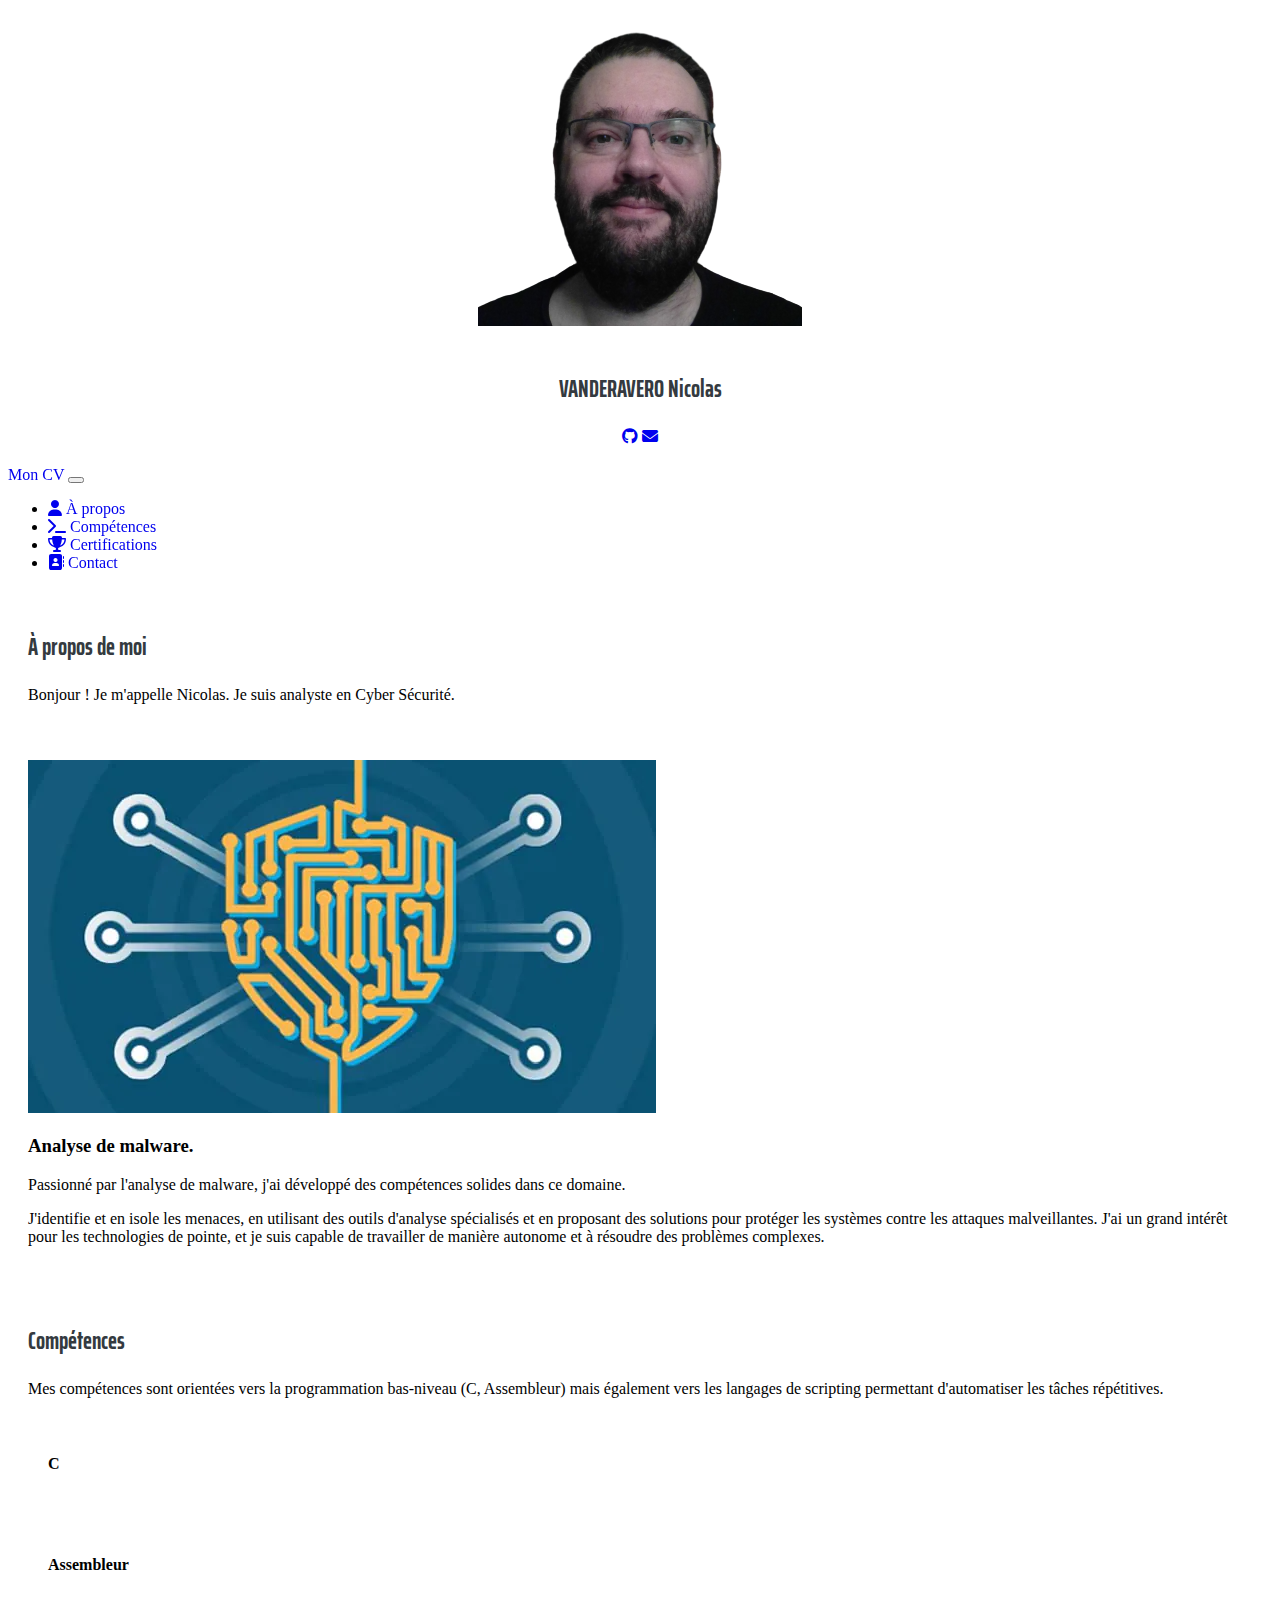
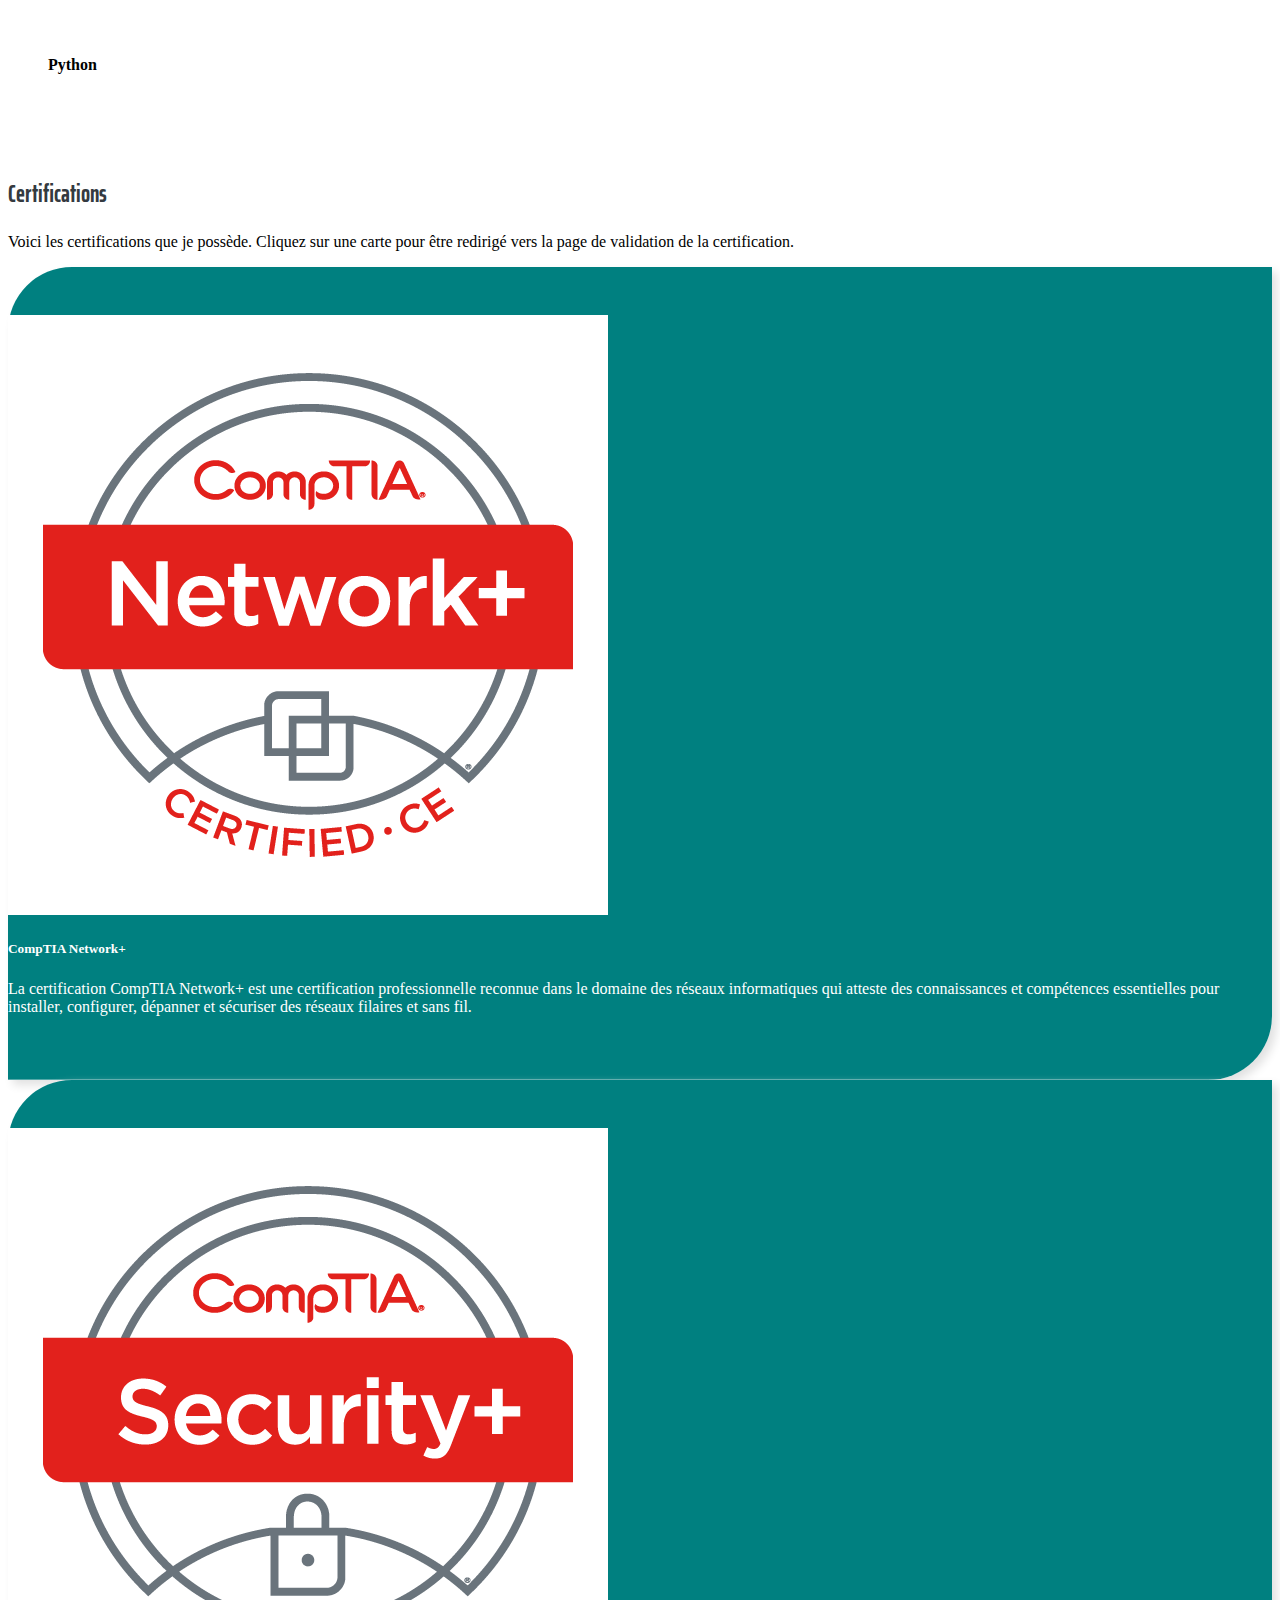
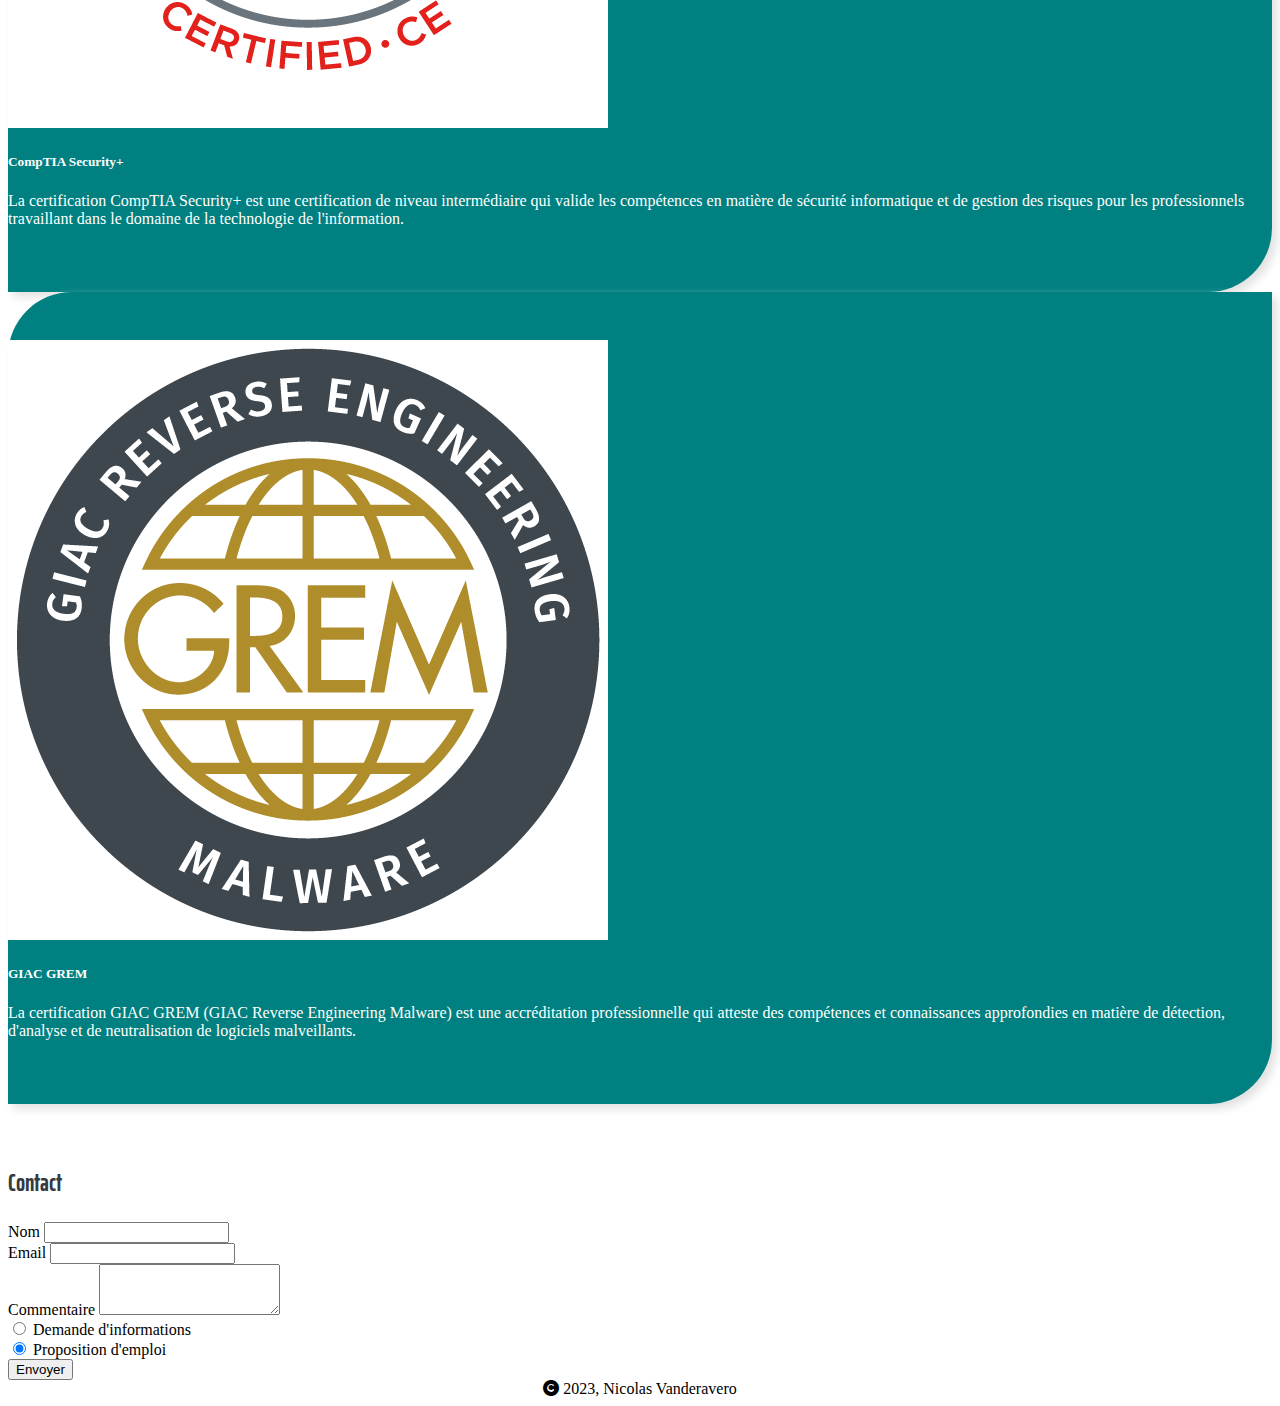
<file: index.html>
<!DOCTYPE html>
<html lang="fr">
<head>
    <!-- Prise en charge de l'encodage UTF-8 pour utiliser les caractères accentués  -->
    <meta charset="UTF-8">
    <!-- Initialisation du viewport HTML5 à la largeur de l'écran avec un zoom de 100% -->
    <meta name="viewport" content="width=device-with, initial-scale=1">

    <title>CV en ligne de Nicolas Vanderavero</title>

    <!-- Inclusion de ma propre feuille de style. Allez voir le contenu, il y a plein de commentaires ! -->
    <link href="css/css.css" rel="stylesheet" type="text/css">

    <!-- Inclusion de la feuille de style de Bootstrap -->
    <link href="https://cdn.jsdelivr.net/npm/bootstrap@5.3.0-alpha2/dist/css/bootstrap.min.css" rel="stylesheet"
          integrity="sha384-aFq/bzH65dt+w6FI2ooMVUpc+21e0SRygnTpmBvdBgSdnuTN7QbdgL+OapgHtvPp" crossorigin="anonymous">

    <!-- Inclusion de la feuille de style de Font Awesome -->
    <link href="https://cdnjs.cloudflare.com/ajax/libs/font-awesome/6.4.0/css/all.min.css" rel="stylesheet">

    <!-- Inclusion de la fonte Saira -->
    <link href="https://fonts.googleapis.com/css?family=Saira+Extra+Condensed:500,700" rel="stylesheet" type="text/css"/>

    <!-- Inclusion du manifest pour rendre le site PWA -->
    <link rel="manifest" href="manifest.json" crossorigin="use-credentials" />
    <!-- Enregistrement du serviceworker -->
    <script>
            navigator.serviceWorker.register("js/sw.js");
    </script>

</head>
<body>
<!-- Container principal. Il est fluid pour prendre la largeur totale de la page -->
<div class="container-fluid" id="container-principal">

    <!-- Ligne principale qui contient 2 colonnes :
            - La colonne de gauche avec la photo de profil,
            - La colonne de droite la barre de navigation et les sections
    -->
    <div class="row" id="ligne-principale">

        <!-- La colonne de gauche qui contient la photo de profil -->
        <!-- On change diminue la largeur de la colonne à 2 pour les affichages larges -->
        <div class="col-lg-2 colonne-gauche">
            <img src="img/photo.png" class="img-fluid rounded-circle" style="max-width: 80%; object-position: center;">
            <div class="text-center text-light" style="text-align: center;padding-top:20px;padding-bottom: 20px;">
                <h2>VANDERAVERO Nicolas</h2>
                <a href="https://github.com/vanderaveron-umons"> <span class="fa-brands fa-github"></span></a>
                <a href="mailto:nicolas.vanderavero@student.umons.ac.be"> <span class="fa fa-envelope"></span></a>
            </div>
        </div>

        <!-- La colonne de droite qui contient la barre de navigation et les sections -->
        <div class="col colonne-droite">

            <!-- La première ligne de la colonne de droite est la navbar. On la place dans une div -->
            <div class="navbar-div">
                <div class="row">
                    <nav class="navbar navbar-expand-lg navbar-light">
                        <a class="navbar-brand" href="#">Mon CV</a>
                            <button class="navbar-toggler" type="button" data-bs-toggle="collapse" data-bs-target="#collapsibleNavbar">
                            <span class="navbar-toggler-icon"></span>
                        </button>

                        <div class="collapse navbar-collapse justify-content-end" id="collapsibleNavbar">
                            <ul class="navbar-nav">
                                <li class="nav-item active">
                                    <a href="#about" class="nav-link">
                                        <i class="fa fa-user"></i> <span> À propos </span>
                                    </a>
                                </li>

                                <li class="nav-item">
                                    <a href="#skills" class="nav-link">
                                        <i class="fa fa-terminal"></i> <span> Compétences </span>
                                    </a>
                                </li>

                                <li class="nav-item">
                                    <a href="#certifications" class="nav-link">
                                        <i class="fa-solid fa-trophy"></i> <span> Certifications </span>
                                    </a>
                                </li>

                                <li class="nav-item">
                                    <a href="#contact" class="nav-link">
                                        <i class="fa-solid fa-address-book"></i> <span> Contact </span>
                                    </a>
                                </li>
                            </ul>
                        </div>
                    </nav>
                </div>
            </div>

            <!-- La seconde ligne de la colonee de droite sont les différents sections -->
            <div class="row">
                <!-- Première section : à propos -->
                <section id="about" class="about">
                <div>
                    <div class="section-title" style="padding: 20px;">
                        <h2>À propos de moi</h2>
                        <p>Bonjour ! Je m'appelle Nicolas. Je suis analyste en Cyber Sécurité.</p>
                    </div>

                    <div class="row" style="padding: 20px;">
                        <div class="col-lg-4">
                            <img src="img/CyberSecurite.webp" class="img-fluid img-thumbnail  shadow" alt="">
                        </div>
                        <div class="col-lg-8 pt-4 pt-lg-0 content">
                            <h3>Analyse de malware.</h3>
                            <p class="fst-italic">Passionné par l'analyse de malware, j'ai développé des compétences
                                solides dans ce domaine.</p>
                            <p>J'identifie et en isole les menaces, en utilisant des outils d'analyse spécialisés et en
                                proposant des solutions pour protéger les systèmes contre les attaques malveillantes.
                                J'ai un grand intérêt pour les technologies de pointe, et je suis capable de travailler
                                de manière autonome et à résoudre des problèmes
                                complexes.</p>
                        </div>
                    </div>
                </div>
            </section>

                <!-- Deuxième section : les compétences -->
                <section id="skills" class="skills section-bg">
                    <div class="container-fluid" style="padding:20px;">
                        <div class="section-title">
                            <h2>Compétences</h2>
                            <p>Mes compétences sont orientées vers la programmation bas-niveau (C, Assembleur) mais
                                également vers les langages de scripting permettant d'automatiser les tâches
                                répétitives.</p>
                        </div>

                        <div class="container-fluid" style="padding: 20px;">
                            <h4 class="skill">C</h4>
                            <div class="progress">
                                <div class="progress-bar bg-success" role="progressbar" style="width:100%">
                                </div>
                            </div>
                        </div>

                        <div class="container-fluid" style="padding: 20px;">
                            <h4 class="skill">Assembleur</h4>
                            <div class="progress">
                                <div class="progress-bar bg-warning" role="progressbar" style="width:90%">
                                </div>
                            </div>
                        </div>

                        <div class="container-fluid" style="padding: 20px;">
                            <h4 class="skill">Python</h4>
                            <div class="progress">
                                <div class="progress-bar bg-danger progress-bar-striped progress-bar-animated"
                                     role="progressbar" style="width:70%">
                                </div>
                            </div>
                        </div>
                    </div>
                </section>

                <!-- Deuxième section : les certifications -->
                <section id="certifications" class="portfolio section-bg" style="padding-top: 20px; padding-bottom: 20px;">
                    <div class="container-fluid">
                        <div class="section-title">
                            <h2>Certifications</h2>
                            <p>Voici les certifications que je possède. Cliquez sur une carte pour être redirigé vers la
                                page de validation de la certification.</p>
                        </div>
                        <div class="row d-flex justify-content-center">
                            <div class="col-lg-3 col-md-4 col-sm-6">
                                <a href="https://www.credly.com/badges/b56e3f21-5b72-4671-9fa9-be29df28ea68/public_url"
                                   target="_blank" rel="noopener noreferrer">
                                    <div class="card">
                                        <img src="img/CompTIA_Network_Plus.png">
                                        <div class="card-body">
                                            <h5 class="card-title">CompTIA Network+</h5>
                                            <p class="card-text">La certification CompTIA Network+ est une certification professionnelle reconnue dans le domaine des réseaux informatiques qui atteste des connaissances et compétences essentielles pour installer, configurer, dépanner et sécuriser des réseaux filaires et sans fil.</p>
                                        </div>
                                    </div>
                                </a>
                            </div>

                            <div class="col-lg-3 col-md-4 col-sm-6">
                                <a href="https://www.credly.com/badges/7bde8641-ff64-4947-98e1-8841bb116463/public_url"
                                   target="_blank" rel="noopener noreferrer">
                                    <div class="card">
                                        <img src="img/CompTIA_Security_Plus.png">
                                        <div class="card-body">
                                            <h5 class="card-title">CompTIA Security+</h5>
                                            <p class="card-text">La certification CompTIA Security+ est une certification de niveau intermédiaire qui valide les compétences en matière de sécurité informatique et de gestion des risques pour les professionnels travaillant dans le domaine de la technologie de l'information.</p>
                                        </div>
                                    </div>
                                </a>
                            </div>
                            <div class="col-lg-3 col-md-4 col-sm-6">
                                <a href="https://www.credly.com/badges/8fb20cfa-3f0d-40a1-8bf2-4348c5bd4a67/public_url"
                                   target="_blank" rel="noopener noreferrer">
                                    <div class="card">
                                        <img src="img/GREM.png">
                                        <div class="card-body">
                                            <h5 class="card-title">GIAC GREM</h5>
                                            <p class="card-text">La certification GIAC GREM (GIAC Reverse Engineering Malware) est une accréditation professionnelle qui atteste des compétences et connaissances approfondies en matière de détection, d'analyse et de neutralisation de logiciels malveillants.</p>
                                        </div>
                                    </div>
                                </a>
                            </div>
                        </div>
                    </div>
                </section>

                <!-- Dernière section : le formulaire de contact -->
                <section id="contact">
                        <div class="container-fluid" style="padding-top:20px">
                            <h2>Contact</h2>
                            <form method="post" action="#" onsubmit="return contact(this);">
                                <div class="form-group">
                                    <label for="name">Nom</label>
                                    <input type="text" class="form-control" id="name" name="name" >
                                </div>
                                <div class="form-group">
                                    <label for="email">Email</label>
                                    <input type="email" class="form-control" id="email" name="email" >
                                </div>
                                <div class="form-group">
                                    <label for="comment">Commentaire</label>
                                    <textarea class="form-control" id="comment" name="comment" rows="3"></textarea>
                                </div>
                                <div class="form-group">
                                    <div class="form-check form-check-inline">
                                        <input class="form-check-input" type="radio" name="inlineRadioOptions" id="inlineRadio1" value="option1">
                                        <label class="form-check-label" for="inlineRadio1">Demande d'informations</label>
                                    </div>
                                    <div class="form-check form-check-inline">
                                        <input class="form-check-input" type="radio" name="inlineRadioOptions" id="inlineRadio2" value="option2" checked>
                                        <label class="form-check-label" for="inlineRadio2">Proposition d'emploi</label>
                                    </div>
                                </div>
                                <button type="submit" class="btn btn-primary">Envoyer</button>
                            </form>
                        </div>


                    <!--
                        <h2>Contact</h2>


                        <div class="form-group">
                            <label style="margin-bottom:5px">Nom</label>
                            <input type="text" name="name" class="form-control" style="margin-bottom:10px">
                            <label style="margin-bottom:5px">Email</label>
                            <input type="text" name="email" class="form-control" style="margin-bottom:10px">
                        </div>
                        <div class="form-group">
                            <label for="exampleFormControlTextarea1" style="margin-bottom:5px">Commentaire</label>
                            <textarea class="form-control" id="exampleFormControlTextarea1" rows="3"
                                      style="margin-bottom:10px"></textarea>
                        </div>
                        <div class="form-check form-check-inline">
                            <input class="form-check-input" type="radio" name="inlineRadioOptions" id="inlineRadio1"
                                   value="option1">
                            <label class="form-check-label" for="inlineRadio1">Demande d'informations</label>
                        </div>
                        <div class="form-check form-check-inline">
                            <input class="form-check-input" type="radio" name="inlineRadioOptions" id="inlineRadio2"
                                   value="option2">
                            <label class="form-check-label" for="inlineRadio2">Proposition d'emploi</label>
                        </div>
                        <div class="w-100"></div>
                        <a class="btn btn-primary" href="index.html" onclick="return contact(this);"
                           style="margin-top:15px;margin-bottom:20px">
                            Envoyer
                        </a>
                    </div>
-->
                </section>
            </div>
        </div>
    </div>
</div>

</body>

<footer>
    <!-- Container du footer. Il est fluid pour prendre la largeur totale de la page -->
    <div class="container-fluid" id="container-footer">
        <div class="row bg-dark-subtle" id="ligne-footer" style="text-align: center">
            <div><span class="fa fa-copyright"></span> 2023, Nicolas Vanderavero</div>
        </div>
    </div>
</footer>

<!-- Inclusion du code javascript pour afficher un message lors du click sur le bouton -->
<script type="text/javascript" src="js/javascript.js"></script>


<!-- Inclusion de la librairie Javascript de Bootstrap en fin de page pour ne pas ralentir le chargement. -->
<script src="https://cdn.jsdelivr.net/npm/bootstrap@5.3.0-alpha2/dist/js/bootstrap.bundle.min.js"
        integrity="sha384-qKXV1j0HvMUeCBQ+QVp7JcfGl760yU08IQ+GpUo5hlbpg51QRiuqHAJz8+BrxE/N"
        crossorigin="anonymous"></script>
</html>
</file>
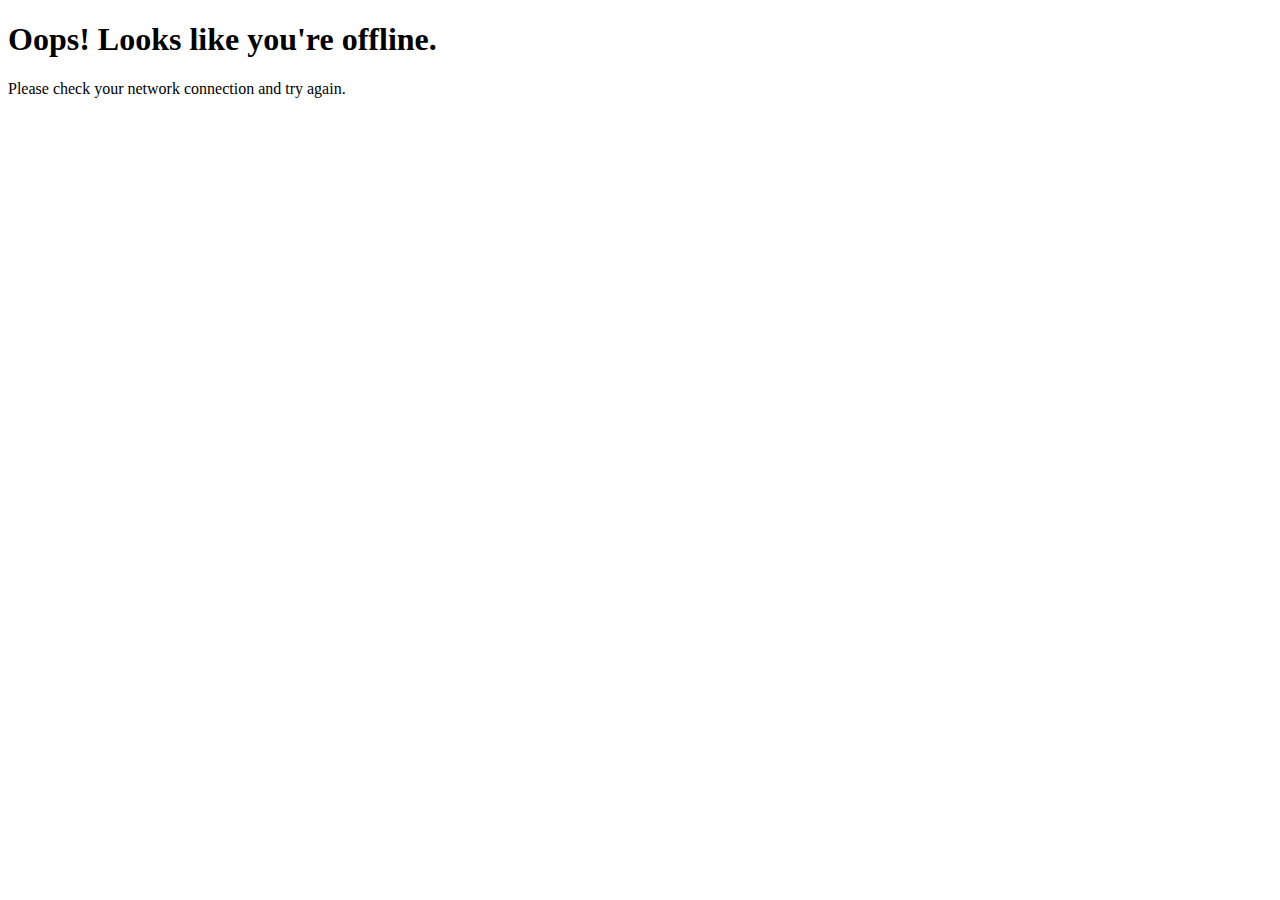
<file: offline.html>
<!DOCTYPE html>
<html>
<head>
  <meta charset="UTF-8">
  <title>Offline Page</title>
  <meta name="viewport" content="width=device-width, initial-scale=1">
</head>
<body>
<h1>Oops! Looks like you're offline.</h1>
<p>Please check your network connection and try again.</p>
</body>
</html>
</file>
<file: css/css.css>
/* On applique la fonte Saira à tous les titre de taille H2 */
div h2 {
    font-family: "Saira Extra Condensed";
    font-weight: 700;
    color: #343a40;
}

/* Ne pas souligner les liens visités */
div a {
    text-decoration: none;
}

/* On redefinit le style des cards avec des arrondis.
        Comme couleur de fond, on applique deux couleurs, mais on zoome à 200% comme ça une seule couleur est affichée.
        On définit plus loin le fait que quand on passe la souris sur la card, le fond se déplace, et on voit la seconde couleur.
        Ensuite on applique une transition de 0.5 comme ça on a le temps de voir le changement de couleur.
        Tout cela est tiré du site : https://codingyaar.com/bootstrap-card-hover-effect-3-background-color-change/
     */
div.card {
    border: 0;
    border-radius: 0;
    color: #fff;
    box-shadow: 5px 5px 10px #e1e1e1;
    padding: 3em 0;
    border-bottom-right-radius: 4em;
    border-top-left-radius: 4em;
    background: linear-gradient(to left, teal 50%, #26282b 50%);
    background-size: 200%;
    background-position: right;
    transition: background-position 0.5s ease-out;
}
.card:hover {
    background-position: left;
}

/* On définit la couleur de fond de la colonne de gauche (avec la photo de profil) et on centre le texte. */
.colonne-gauche {
    background-color: var(--bs-dark-bg-subtle);
    text-align: center;
}

/* On définit que la div qui contient la barre de navigation doit rester en haut de l'écran.
   On force la "profondeur" (l'axe Z) pour qu'elle soit toujours affichée au-dessus des autres éléments.

*/
.navbar-div {

    position: sticky;
    top: 0;
    z-index: 1; /* set z-index to ensure navbar appears on top of other elements */
}

/* On définit la couleur de la barre de navigation*/
.navbar {
    background-color: var(--bs-dark-bg-subtle);
}


/* À partir des écrans larges, on inverse l'ordre d'affichage pour que la colonne de gauche qui
 contient la photo soit affichée en bas.
 */
@media (max-width: 991.98px) {
    .colonne-gauche {
        order: 2;
    }

    .colonne-droite {
        order: 1;
    }
}
</file>
